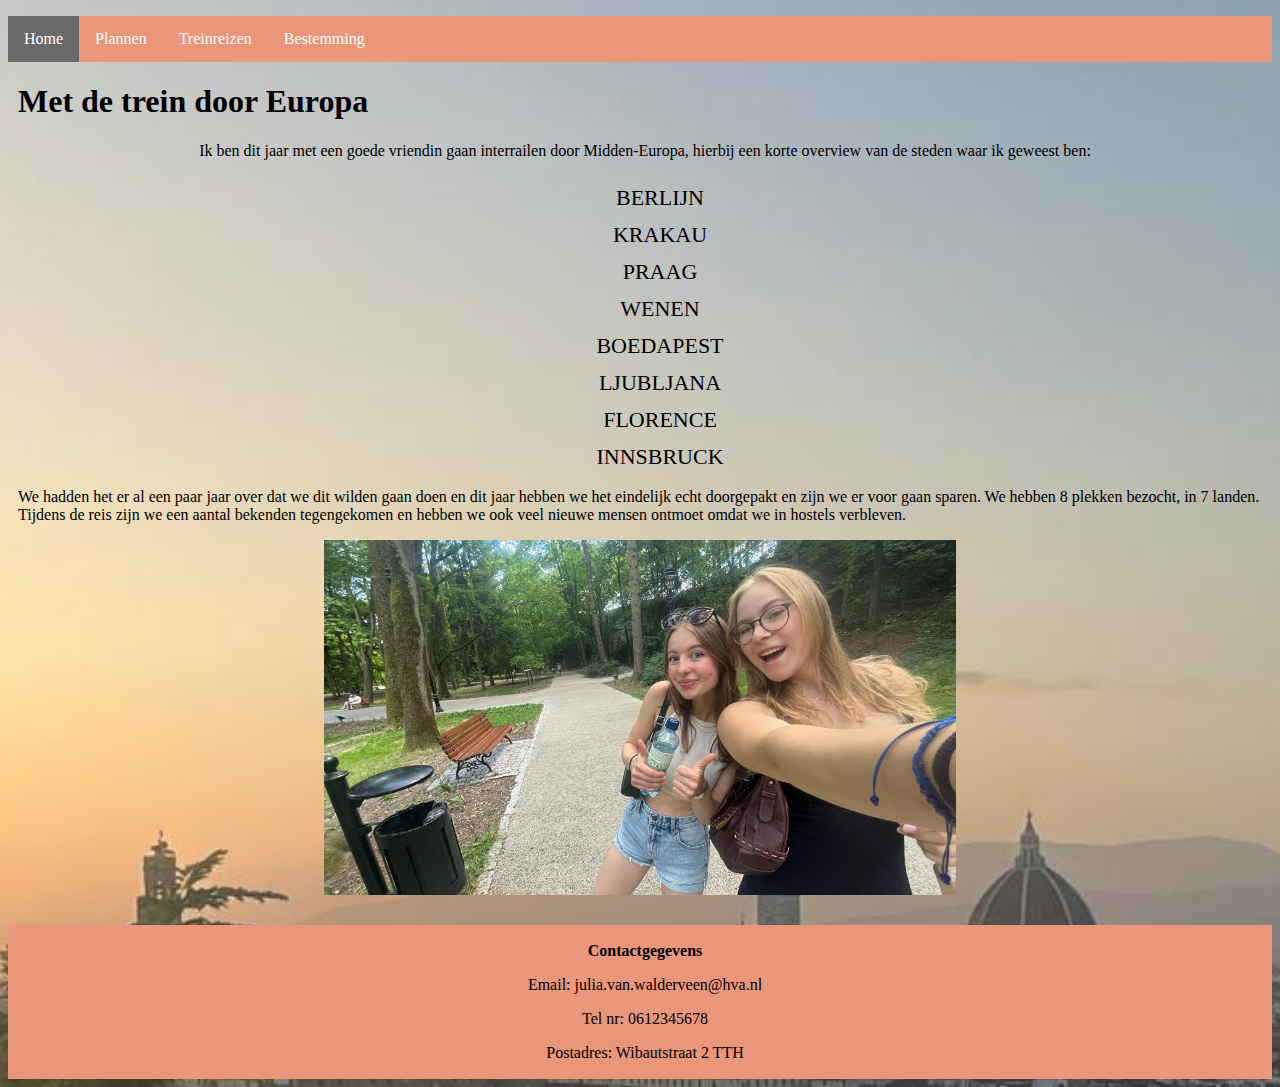
<file: index.html>
<!DOCTYPE html>
<html lang="en">
<head>
    <meta charset="UTF-8">
    <meta name="viewport" content="width=device-width, initial-scale=1.0">
    <title>Interrail</title>
    <link rel="icon" type="image/x-icon" href="icon_interrail5.svg">
    <link rel="stylesheet" href="styles.css">
</head>
<body>
    <header>
        <nav>
            <ul>
                <li><a class="active" href="index.html">Home</a></li>
                <li><a href="plannen.html">Plannen</a></li>
                <li><a href="treinreizen.html">Treinreizen</a></li>
                <li><a href="bestemming.html">Bestemming</a></li>
            </ul>
        </nav>
    </header>
    <main>
        <div class="mainn">
            <h1>Met de trein door Europa</h1>
            <p>Ik ben dit jaar met een goede vriendin gaan interrailen door Midden-Europa,
                hierbij een korte overview van de steden waar ik geweest ben: </p>
            <ul>
                <li>Berlijn</li> 
                <li>Krakau</li>
                <li>Praag</li>
                <li>Wenen</li>
                <li>Boedapest</li>
                <li>Ljubljana</li>
                <li>Florence</li>
                <li>Innsbruck</li>
            </ul>
        </div>
        <p>We hadden het er al een paar jaar over dat we dit wilden gaan doen en dit jaar hebben we het
            eindelijk echt doorgepakt en zijn we er voor gaan sparen. We hebben 8 plekken bezocht, in 7 landen. 
            Tijdens de reis zijn we een aantal bekenden tegengekomen 
            en hebben we ook veel nieuwe mensen ontmoet omdat we in hostels verbleven.
            </p>
        <div class="krakau">
        <img src="0.5krakau.jpeg" alt="selfie">
        </div>
    </main>
    <footer>
        <div class="footer">
            <p><b>Contactgegevens</b></p>
            <p>Email: julia.van.walderveen@hva.nl</p>
            <p>Tel nr: 0612345678</p>
            <p>Postadres: Wibautstraat 2 TTH</p>
        </div>
    </footer>
</body>
</html>
</file>
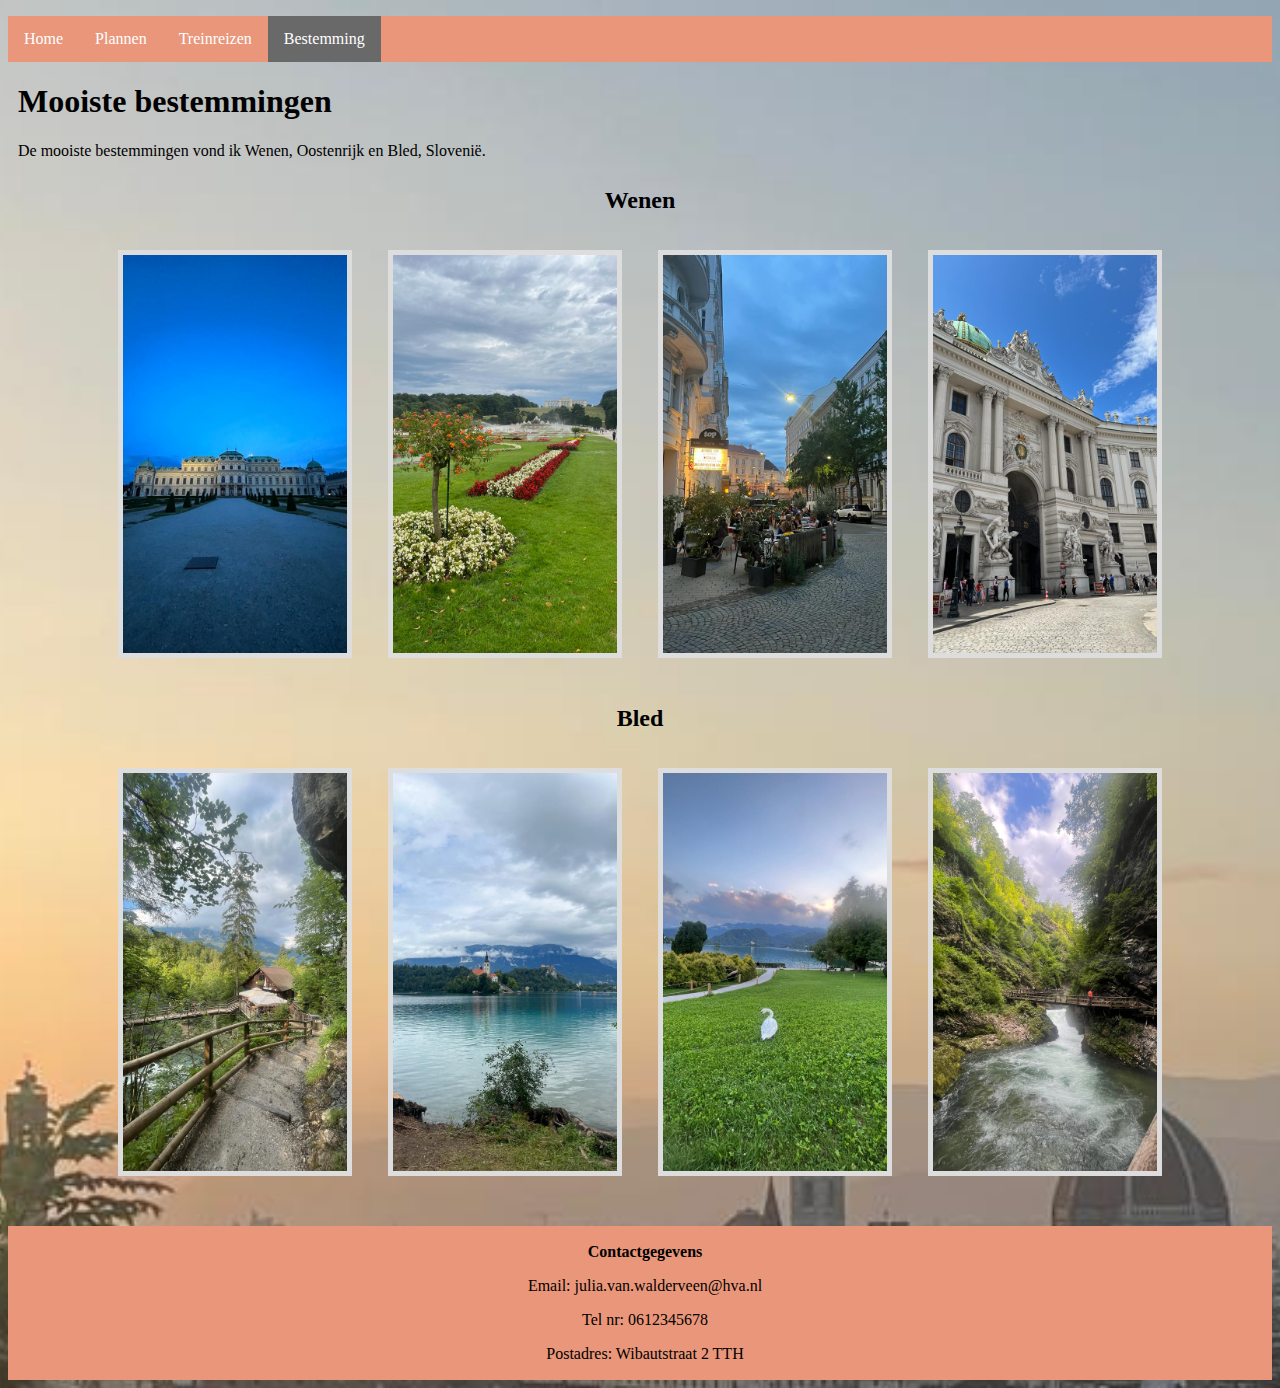
<file: bestemming.html>
<!DOCTYPE html>
<html lang="en">
<head>
    <meta charset="UTF-8">
    <meta name="viewport" content="width=device-width, initial-scale=1.0">
    <title>Mooiste bestemming</title>
    <link rel="icon" type="image/x-icon" href="icon_interrail5.svg">
    <link rel="stylesheet" href="styles.css">
</head>
<body>
    <header>
        <nav>
            <ul>
                <li><a href="index.html">Home</a></li>
                <li><a href="plannen.html">Plannen</a></li>
                <li><a href="treinreizen.html">Treinreizen</a></li>
                <li><a class="active" href="bestemming.html">Bestemming</a></li>
            </ul>
        </nav>
    </header>
    <main>
        <h1>Mooiste bestemmingen</h1>
            <p>De mooiste bestemmingen vond ik Wenen, Oostenrijk en Bled, Slovenië.</p>
            <div class="photos">
                <h2>Wenen</h2>
                    <img src="Belvedere.jpg" alt="Belvedere Palace">
                    <img src="Schonnbrunn.jpg" alt="Schonnbrunn Palace">
                    <img src="Vienna.jpg" alt="Wenen">
                    <img src="Hofburg.jpg" alt="Hofburg Wenen">
            </div>
            <div class="photos">
                <h2>Bled</h2>
                    <img src="Gorge.jpg" alt="Vintgar Gorge">
                    <img src="Bled2.jpg" alt="Bled meer">
                    <img src="Bled_zwaan.jpg" alt="zwaar Bled">
                    <img src="Vintgar.jpg" alt="Vintgar Gorge">
            </div>
    </main>
    <footer>
        <div class="footer">
            <p><b>Contactgegevens</b></p>
            <p>Email: julia.van.walderveen@hva.nl</p>
            <p>Tel nr: 0612345678</p>
            <p>Postadres: Wibautstraat 2 TTH</p>
        </div>
    </footer>
</body>
</html>
</file>
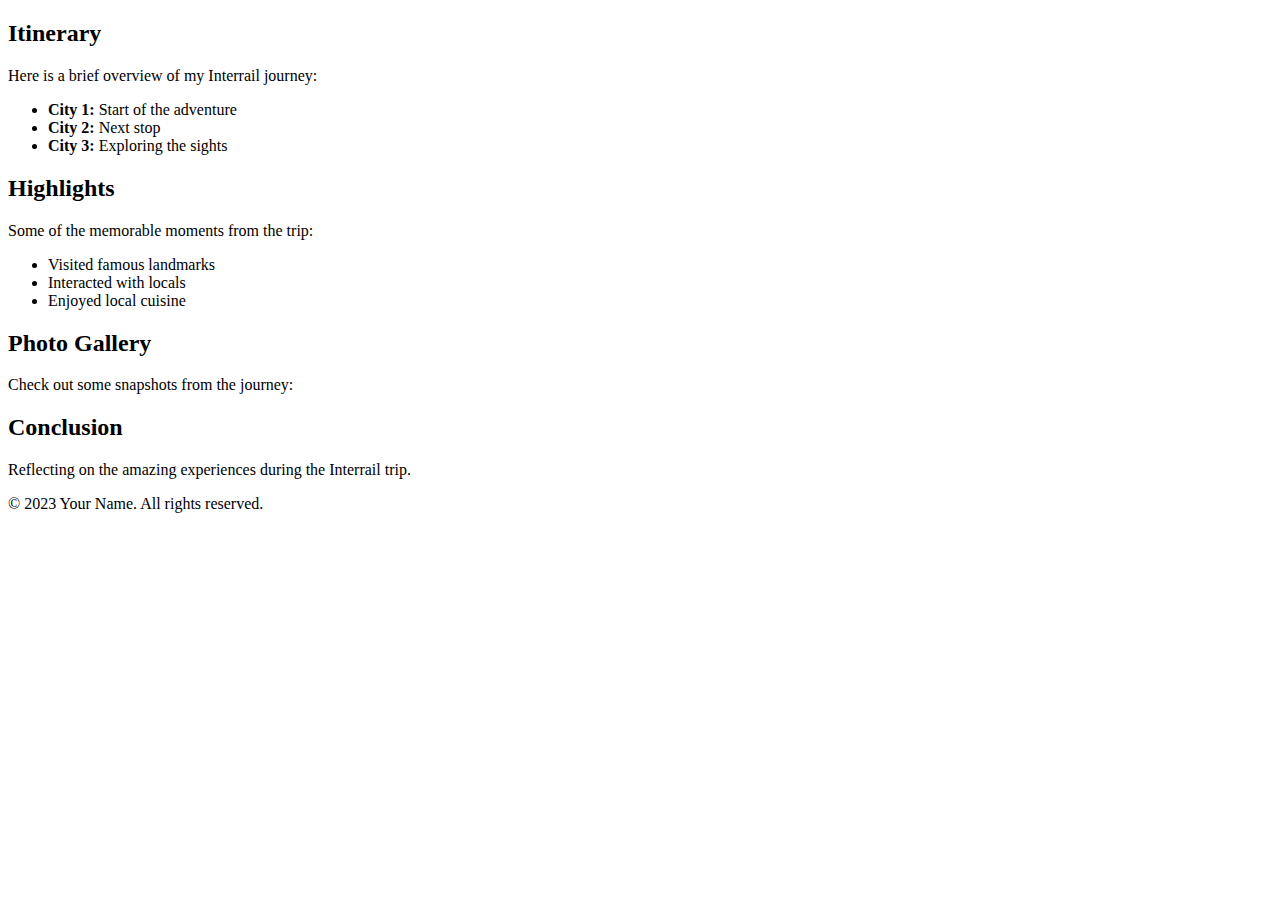
<file: help.html>
<!DOCTYPE html>
<html lang="en">
<head>
    <meta charset="UTF-8">
    <meta name="viewport" content="width=device-width, initial-scale=1.0">
    <title>Document</title>
</head>
<body>
    <section>
        <h2>Itinerary</h2>
        <p>Here is a brief overview of my Interrail journey:</p>
        <ul>
            <li><strong>City 1:</strong> Start of the adventure</li>
            <li><strong>City 2:</strong> Next stop</li>
            <li><strong>City 3:</strong> Exploring the sights</li>
            <!-- Add more cities and details as needed -->
        </ul>
    </section>

    <section>
        <h2>Highlights</h2>
        <p>Some of the memorable moments from the trip:</p>
        <ul>
            <li>Visited famous landmarks</li>
            <li>Interacted with locals</li>
            <li>Enjoyed local cuisine</li>
            <!-- Add more highlights as needed -->
        </ul>
    </section>

    <section>
        <h2>Photo Gallery</h2>
        <p>Check out some snapshots from the journey:</p>
        <!-- Add image tags with the source of your photos -->
        <!-- Add more images as needed -->
    </section>

    <section>
        <h2>Conclusion</h2>
        <p>Reflecting on the amazing experiences during the Interrail trip.</p>
    </section>

    <footer>
        <p>&copy; 2023 Your Name. All rights reserved.</p>
    </footer>
</body>
</html>
</file>
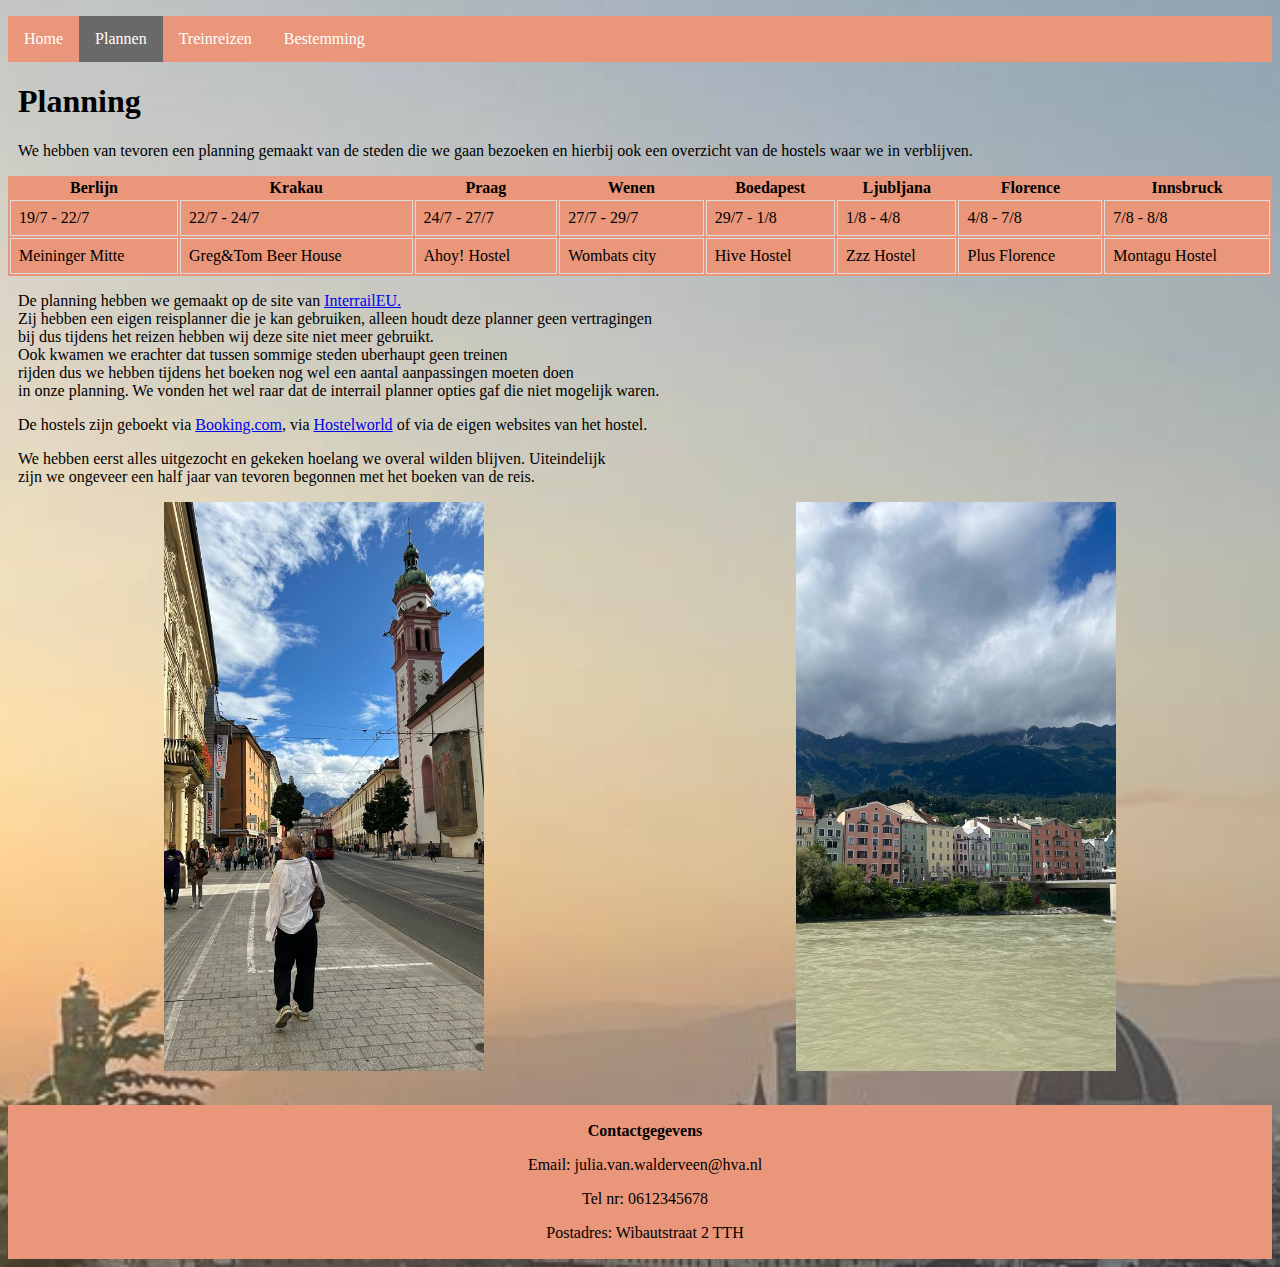
<file: plannen.html>
<!DOCTYPE html>
<html lang="en">
<head>
    <meta charset="UTF-8">
    <meta name="viewport" content="width=device-width, initial-scale=1.0">
    <title>Plannen</title>
    <link rel="icon" type="image/x-icon" href="icon_interrail5.svg">
    <link rel="stylesheet" href="styles.css">
</head>
<body>
    <header>
        <nav>
            <ul>
                <li><a href="index.html">Home</a></li>
                <li><a class="active" href="plannen.html">Plannen</a></li>
                <li><a href="treinreizen.html">Treinreizen</a></li>
                <li><a href="bestemming.html">Bestemming</a></li>
            </ul>
        </nav>
    </header>
    <main>
        <h1>Planning</h1>
            <p>We hebben van tevoren een planning gemaakt van de steden
                die we gaan bezoeken en hierbij ook een overzicht van de 
                hostels waar we in verblijven.</p>
            <table id="planner">
                <tr> 
                    <th>Berlijn</th> 
                    <th>Krakau</th> 
                    <th>Praag</th>
                    <th>Wenen</th>
                    <th>Boedapest</th>
                    <th>Ljubljana</th>
                    <th>Florence</th>
                    <th>Innsbruck</th>
                </tr>
                <tr> 
                    <td>19/7 - 22/7</td>
                    <td>22/7 - 24/7</td>
                    <td>24/7 - 27/7</td>
                    <td>27/7 - 29/7</td>
                    <td>29/7 - 1/8</td>
                    <td>1/8 - 4/8</td>
                    <td>4/8 - 7/8</td>
                    <td>7/8 - 8/8</td>
                </tr>
                <tr> 
                    <td>Meininger Mitte</td> 
                    <td>Greg&Tom Beer House</td> 
                    <td>Ahoy! Hostel</td>
                    <td>Wombats city</td>
                    <td>Hive Hostel</td>
                    <td>Zzz Hostel</td>
                    <td>Plus Florence</td>
                    <td>Montagu Hostel</td>
                </tr>
            </table>
            <p>De planning hebben we gemaakt op de site van <a href="https://www.interrail.eu/nl/plan-your-trip">
                InterrailEU.</a> <br>Zij hebben een eigen reisplanner die je kan gebruiken, alleen 
                houdt deze planner geen vertragingen <br> bij dus tijdens het reizen hebben wij deze site
                niet meer gebruikt. <br>Ook kwamen we erachter dat tussen sommige steden uberhaupt geen treinen <br>rijden
                dus we hebben tijdens het boeken nog wel een aantal aanpassingen moeten doen <br>in onze planning. We
                vonden het wel raar dat de interrail planner opties gaf die niet mogelijk waren.</p>
            <p>De hostels zijn geboekt via <a href="https://www.booking.com/index.nl.html?label=gen173nr-1BCAEoggI46AdIM1gEaKkBiAEBmAEcuAEXyAEM2AEB6AEBiAIBqAIDuAK8osyrBsACAdICJDkwNzBkYjFhLWJmN2YtNDk3ZC1hNTYzLWU5MTQ4MGQ4NzQ5YdgCBeACAQ&sid=c692fcc9ea5693066d5e0ad90990bf33&keep_landing=1&sb_price_type=total&">Booking.com</a>, 
                via <a href="https://www.dutch.hostelworld.com/">Hostelworld</a> of via de eigen websites van het hostel. </p>
            <p>We hebben eerst alles uitgezocht en gekeken hoelang we overal wilden blijven. Uiteindelijk <br>
                zijn we ongeveer een half jaar van tevoren begonnen met het boeken van de reis.</p>
        <div class="flex-container">
            <div><img src="innsbruckk.jpeg" alt="Innsbruck straat"></div>
            <div><img src="Innsbruck2.jpg" alt="Innsbruck huisjes"></div>
        </div>
    </main>
    <footer>
        <div class="footer">
            <p><b>Contactgegevens</b></p>
            <p>Email: julia.van.walderveen@hva.nl</p>
            <p>Tel nr: 0612345678</p>
            <p>Postadres: Wibautstraat 2 TTH</p>
        </div>
    </footer>
</body>
</html>
</file>
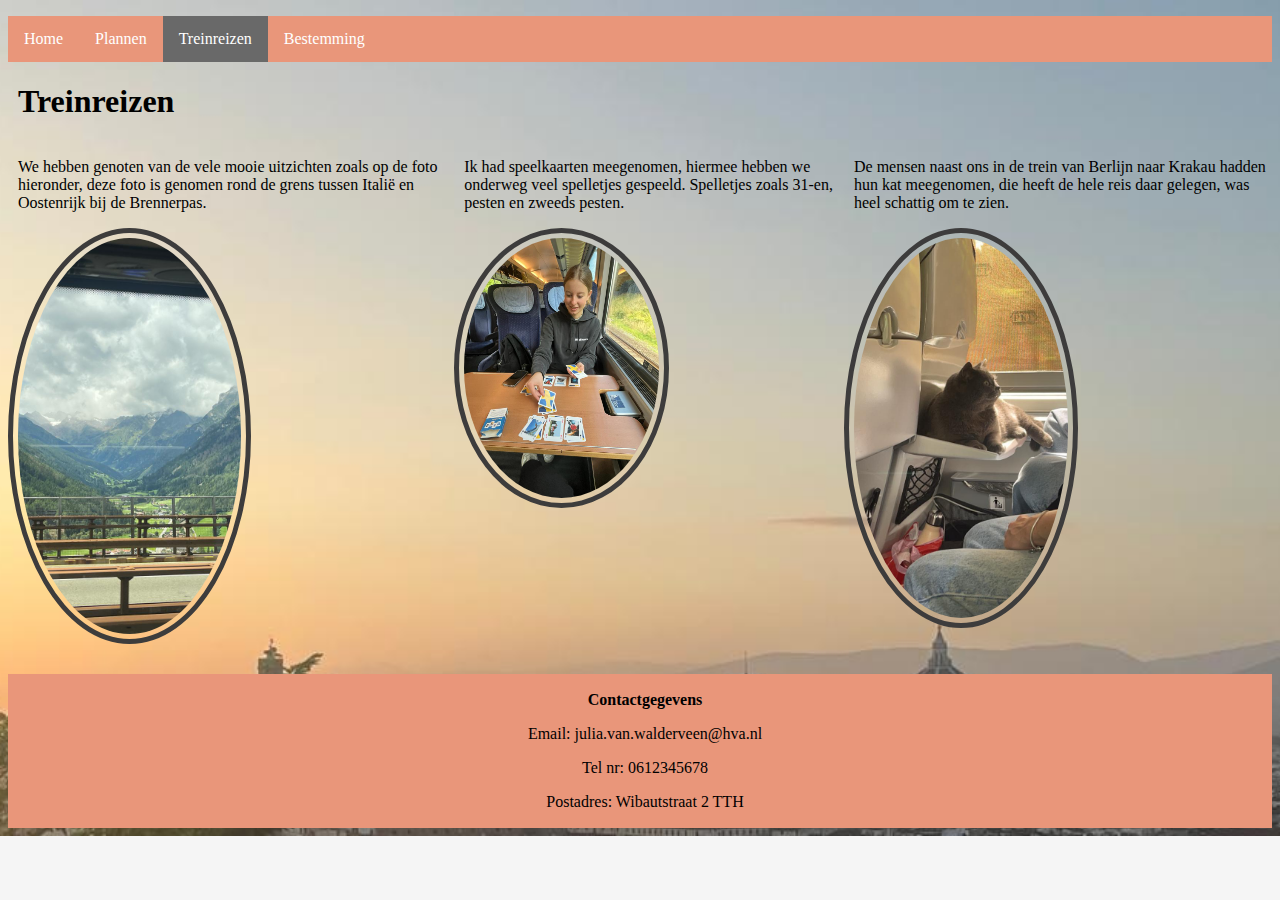
<file: treinreizen.html>
<!DOCTYPE html>
<html lang="en">
<head>
    <meta charset="UTF-8">
    <meta name="viewport" content="width=device-width, initial-scale=1.0">
    <title>Treinreizen</title>
    <link rel="icon" type="image/x-icon" href="icon_interrail5.svg">
    <link rel="stylesheet" href="styles.css">
</head>
<body>
    <header>
        <nav>
            <ul>
                <li><a href="index.html">Home</a></li>
                <li><a href="plannen.html">Plannen</a></li>
                <li><a class="active" href="treinreizen.html">Treinreizen</a></li>
                <li><a href="bestemming.html">Bestemming</a></li>
            </ul>
        </nav>
    </header>
    <main>
        <h1>Treinreizen</h1>
            <section class="row">
                <div class="treinreizen">
                    <p>We hebben genoten van de vele mooie uitzichten zoals op de foto hieronder, deze foto is 
                        genomen rond de grens tussen Italië en Oostenrijk bij de Brennerpas.
                    </p>
                    <img src="treintje.jpeg" alt="uitzicht">
                </div>   
                <div class="treinreizen">
                    <p>Ik had speelkaarten meegenomen, hiermee hebben we onderweg veel 
                        spelletjes gespeeld. Spelletjes zoals 31-en, pesten en zweeds pesten. </p>
                    <img src="treinreisje.jpeg" alt="trein">
                </div>
                <div class="treinreizen">   
                    <p>De mensen naast ons in de trein van Berlijn naar Krakau hadden hun kat meegenomen, die heeft de
                        hele reis daar gelegen, was heel schattig om te zien.
                    </p>
                    <img src="trein_kat.jpeg" alt="kat">
                </div>
            </section>   
    </main>
    <footer>
        <div class="footer">
            <p><b>Contactgegevens</b></p>
            <p>Email: julia.van.walderveen@hva.nl</p>
            <p>Tel nr: 0612345678</p>
            <p>Postadres: Wibautstraat 2 TTH</p>
        </div>
    </footer>
</body>
</html>
</file>
<file: styles.css>
body {  background-image:url("sunset_florencec.jpeg");
  font-family:Cambria, Cochin, Georgia, Times, 'Times New Roman', serif;
            background-color: #f5f5f5;
  background-repeat: no-repeat;
  background-size:cover;
  position:relative;
  background-position: center;
  }
  
/*alle foto's*/
 img {
    max-width: 100%;
 }

 /* foto index.html*/
.krakau img {
  display: block;
  margin-left: auto;
  margin-right: auto;
  width: 50%;
}

/*menubalk styling*/
nav ul {
  padding: 0;
  overflow: hidden;
  background-color:darksalmon;
}

/*menubalk horizontaal*/
nav li {
  float: left;
}

/*menubalk blokken, a zodat tekst wit & geen link is*/
li a {
  display: block;
  color: white;
  padding: 14px 16px;
  text-decoration: none;
}

/*hover*/
li a:hover {
  background-color:darkgrey;
}

/*zorgt dat actieve pagina grijs wordt*/
.active {
  background-color:dimgray;
}

/*haalt stipjes in nav balk weg*/
nav ul li {
  display:inline; 
}

/*Zorgt dat alle h1's netjes inspringen*/
h1 {
  margin-left: 10px;
}

/*Zorgt dat alle p's netjes inspringen*/
p {
  margin-left: 10px;
}

/* tekst op main page in midden */
.mainn p {
  display: flex;
  justify-content: center;
}

/* bestemmingen lijstje in het midden&font */
main li{
  display: flex;
  justify-content: center;
  font-variant-caps: all-small-caps;
  font-size: 2em;
}

/*footer*/
.footer {
  text-align: center;
  background-color: darksalmon;
  padding: 1px;
  margin-top: 30px;
}

/*tabel over hele pagina en kleur*/
#planner {
width: 100%;
background-color: darksalmon;
}

/*tabel, randjes tussen vakken*/
#planner td {
border: 1px solid #ddd;
padding: 8px;
}

/*plaatjes innsbruck*/
.flex-container {
  display: flex;
  justify-content: space-around;
}

/*plaatjes inssbruck*/
.flex-container img {
  width: 20em;
}

/* treinreizen */
.row img {
display: block;
margin-left: 0em;
margin-right: auto;
border-radius: 50%;
width: 50%;
padding: 5px;
border: 5px solid #3d3c3c;
transition: all 2s ease;
}

/* verplaatst de "raampjes"*/
.row img:hover {
  margin-left: 8em;
}

/* zet de plaatjes naast elkaar */
.row{
  display: flex;
}

/* bestemmingen fotos placement*/
.photos {
  text-align: center;
  margin:3vh;
}

/* styling vd fotos */
.photos img {
  width: 14em;
  height: auto;
  margin: 1em;
  border: 5px solid #ddd;
  transition: transform 450ms ease;
}

.photos img:hover {
  transform: scale(1.1);
  border-color: #555;
}
</file>
